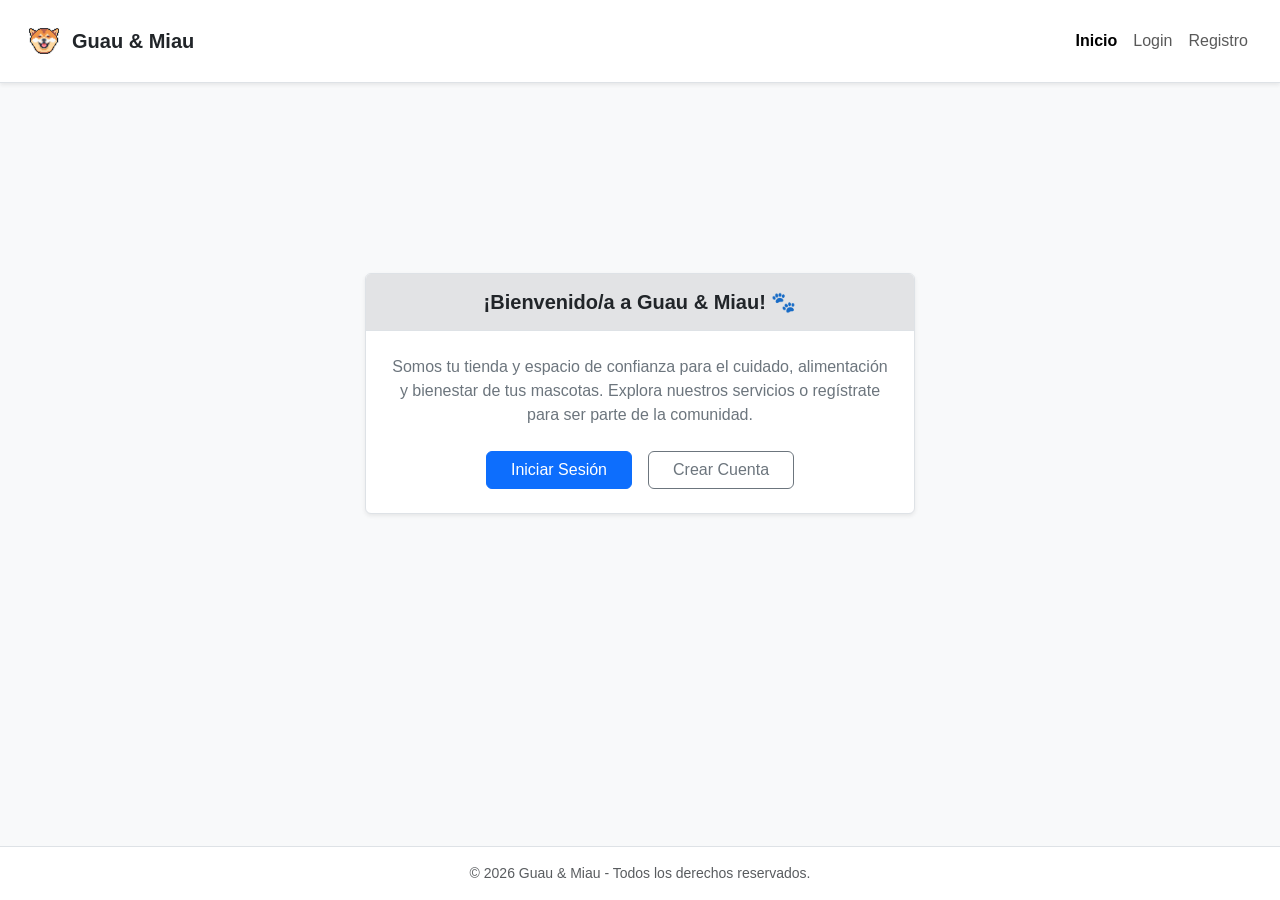
<file: index.html>
<!doctype html>
<html lang="es">
  <head>
    <meta charset="UTF-8" />
    <meta name="viewport" content="width=device-width, initial-scale=1.0" />
    <title>Inicio | Guau & Miau</title>
    <link rel="icon" type="image/png" href="assets/favicon.png" />
    <link
      href="https://cdn.jsdelivr.net/npm/bootstrap@5.3.3/dist/css/bootstrap.min.css"
      rel="stylesheet" />
    <link rel="stylesheet" href="assets/style.css" />
    <script src="https://cdn.jsdelivr.net/npm/bootstrap@5.3.3/dist/js/bootstrap.bundle.min.js"></script>
  </head>
  <body class="d-flex flex-column min-vh-100 bg-light">
    <header class="navbar-header bg-white border-bottom py-2 px-4 shadow-sm">
      <nav class="navbar navbar-expand-lg navbar-light">
        <div class="container-fluid px-0">
          <a class="navbar-brand d-flex align-items-center gap-2" href="index.html">
            <img src="assets/logo.png" alt="Logo" width="40" height="40" />
            <span class="fw-bold text-dark">Guau & Miau</span>
          </a>
          <button
            class="navbar-toggler"
            type="button"
            data-bs-toggle="collapse"
            data-bs-target="#navbarNav"
            aria-controls="navbarNav"
            aria-expanded="false"
            aria-label="Toggle navigation">
            <span class="navbar-toggler-icon"></span>
          </button>
          <div class="collapse navbar-collapse" id="navbarNav">
            <ul class="navbar-nav ms-auto">
              <li class="nav-item">
                <a class="nav-link active fw-semibold" href="index.html">Inicio</a>
              </li>
              <li class="nav-item">
                <a class="nav-link" href="login.html">Login</a>
              </li>
              <li class="nav-item">
                <a class="nav-link" href="registro.html">Registro</a>
              </li>
            </ul>
          </div>
        </div>
      </nav>
    </header>

    <main class="container my-auto py-5 d-flex justify-content-center align-items-center">
      <div class="card border shadow-sm w-100" style="max-width: 550px">
        <div class="card-header text-center bg-secondary-subtle border-bottom py-3">
          <h2 class="h5 mb-0 fw-bold text-dark">¡Bienvenido/a a Guau & Miau! 🐾</h2>
        </div>
        <div class="card-body p-4 text-center">
          <p class="text-secondary mb-4">
            Somos tu tienda y espacio de confianza para el cuidado, alimentación y bienestar de tus mascotas. Explora nuestros servicios o regístrate para ser parte de la comunidad.
          </p>
          <div class="d-flex justify-content-center gap-3">
            <a href="login.html" class="btn btn-primary px-4">Iniciar Sesión</a>
            <a href="registro.html" class="btn btn-outline-secondary px-4">Crear Cuenta</a>
          </div>
        </div>
      </div>
    </main>

    <footer class="bg-white border-top py-3 text-center text-muted small mt-auto">
      <div class="container">
        <p class="mb-0">© 2026 Guau & Miau - Todos los derechos reservados.</p>
      </div>
    </footer>
  </body>
</html>
</file>
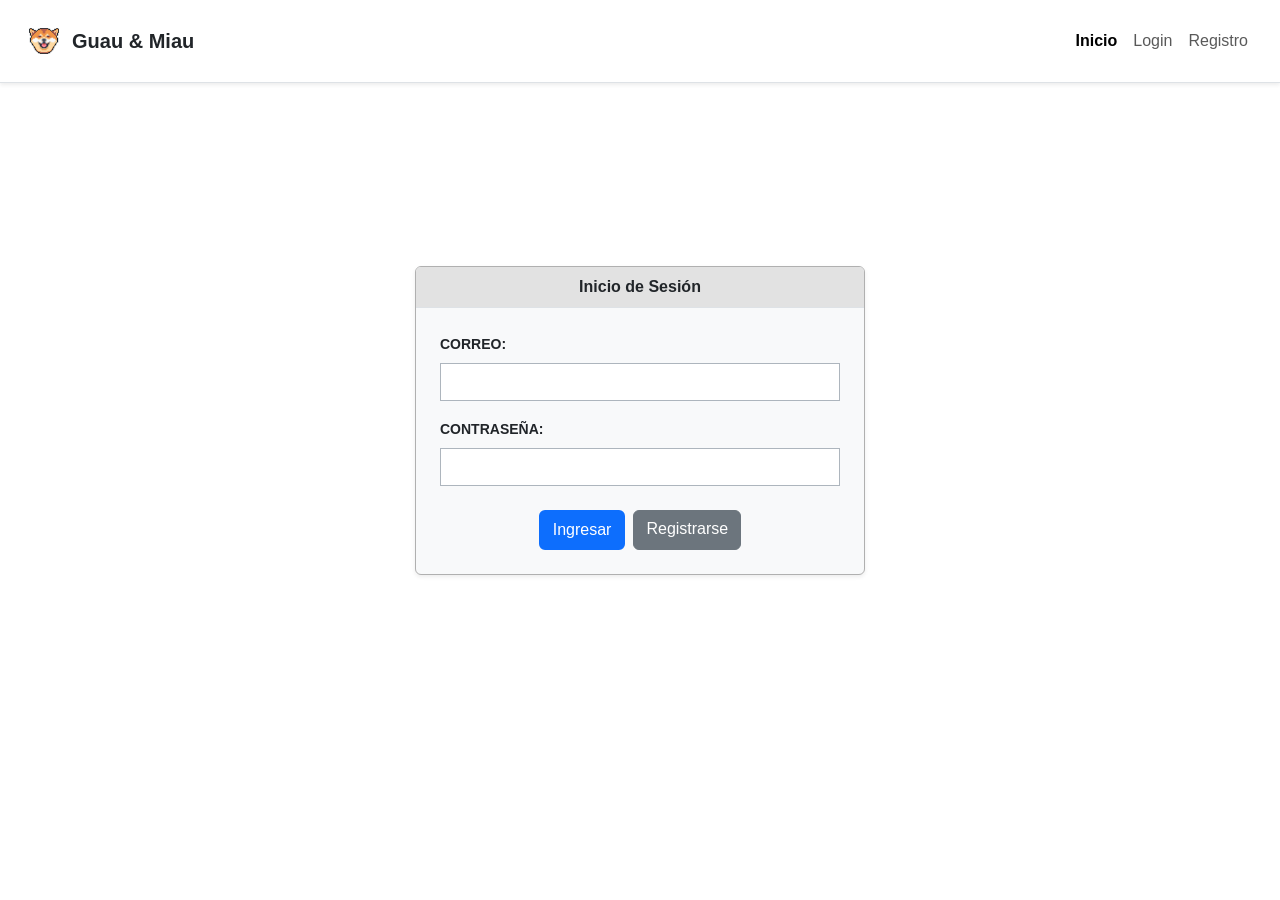
<file: login.html>
<!doctype html>
<html lang="es">
  <head>
    <meta charset="UTF-8" />
    <meta name="viewport" content="width=device-width, initial-scale=1.0" />
    <title>Iniciar Sesión | Guau & Miau</title>
    <link rel="icon" type="image/png" href="assets/favicon.png" />
    <link
      href="https://cdn.jsdelivr.net/npm/bootstrap@5.3.3/dist/css/bootstrap.min.css"
      rel="stylesheet" />
    <link rel="stylesheet" href="assets/style.css" />
    <script src="https://cdn.jsdelivr.net/npm/bootstrap@5.3.3/dist/js/bootstrap.bundle.min.js"></script>
    <script src="js/login.js" defer></script>
  </head>
  <body>
        <header class="navbar-header bg-white border-bottom py-2 px-4 shadow-sm">
      <nav class="navbar navbar-expand-lg navbar-light">
        <div class="container-fluid px-0">
          <a class="navbar-brand d-flex align-items-center gap-2" href="index.html">
            <img src="assets/logo.png" alt="Logo" width="40" height="40" />
            <span class="fw-bold text-dark">Guau & Miau</span>
          </a>
          <button
            class="navbar-toggler"
            type="button"
            data-bs-toggle="collapse"
            data-bs-target="#navbarNav"
            aria-controls="navbarNav"
            aria-expanded="false"
            aria-label="Toggle navigation">
            <span class="navbar-toggler-icon"></span>
          </button>
          <div class="collapse navbar-collapse" id="navbarNav">
            <ul class="navbar-nav ms-auto">
              <li class="nav-item">
                <a class="nav-link active fw-semibold" href="index.html">Inicio</a>
              </li>
              <li class="nav-item">
                <a class="nav-link" href="login.html">Login</a>
              </li>
              <li class="nav-item">
                <a class="nav-link" href="registro.html">Registro</a>
              </li>
            </ul>
          </div>
        </div>
      </nav>
    </header>

    <main class="d-flex justify-content-center align-items-center min-vh-75 py-5">
      <div class="card login-card border shadow-sm w-100" style="max-width: 450px">
        <div class="card-header text-center bg-secondary-subtle border-bottom py-2">
          <span class="fw-bold text-dark">Inicio de Sesión</span>
        </div>
        <div class="card-body p-4">
          <form id="form-login">
            <div class="mb-3">
              <label for="emailInput" class="form-label text-uppercase fw-semibold small"
                >CORREO:</label
              >
              <input
                type="email"
                class="form-control rounded-0 border-dark-subtle"
                id="emailInput"
                required />
            </div>

            <div class="mb-4">
              <label for="passwordInput" class="form-label text-uppercase fw-semibold small"
                >CONTRASEÑA:</label
              >
              <input
                type="password"
                class="form-control rounded-0 border-dark-subtle"
                id="passwordInput"
                required />
            </div>

            <div class="text-center mt-3 d-flex justify-content-center gap-2">
              <button id="boton-ingresar" type="submit" class="btn btn-primary">Ingresar</button>
              <a href="registro.html" class="btn btn-secondary">Registrarse</a>
            </div>
          </form>
        </div>
      </div>
    </main>
  </body>
</html>
</file>
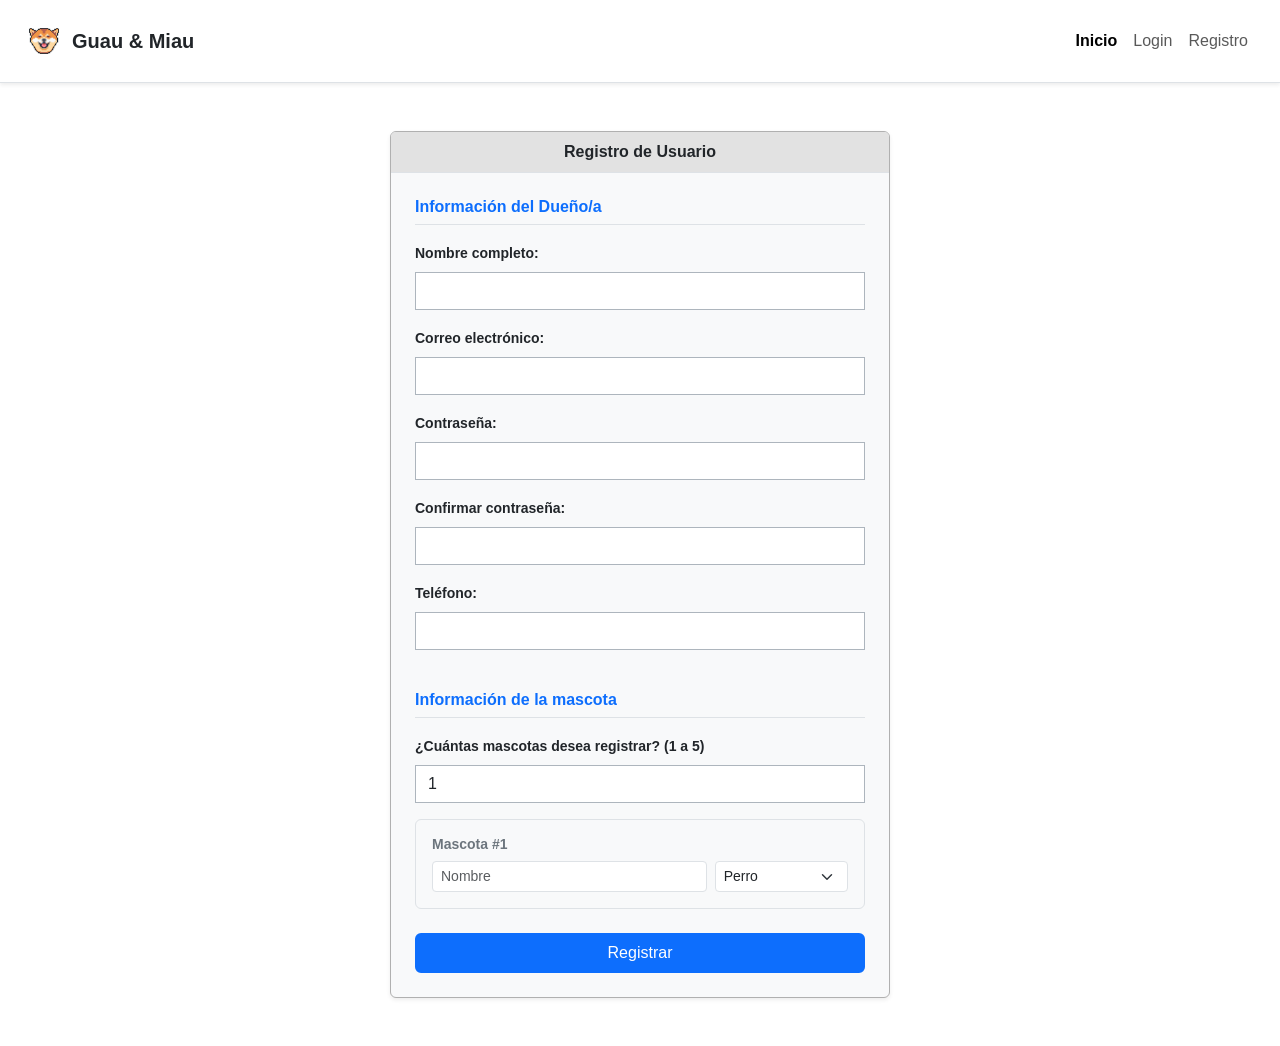
<file: registro.html>
<!doctype html>
<html lang="es">
  <head>
    <meta charset="UTF-8" />
    <meta name="viewport" content="width=device-width, initial-scale=1.0" />
    <title>Registro | Guau & Miau</title>
    <link rel="icon" type="image/png" href="assets/favicon.png" />
    <link
      href="https://cdn.jsdelivr.net/npm/bootstrap@5.3.3/dist/css/bootstrap.min.css"
      rel="stylesheet" />
    <link rel="stylesheet" href="assets/style.css" />
    <script src="https://cdn.jsdelivr.net/npm/bootstrap@5.3.3/dist/js/bootstrap.bundle.min.js"></script>
    <script src="js/registro.js" defer></script>
  </head>
  <body>
        <header class="navbar-header bg-white border-bottom py-2 px-4 shadow-sm">
      <nav class="navbar navbar-expand-lg navbar-light">
        <div class="container-fluid px-0">
          <a class="navbar-brand d-flex align-items-center gap-2" href="index.html">
            <img src="assets/logo.png" alt="Logo" width="40" height="40" />
            <span class="fw-bold text-dark">Guau & Miau</span>
          </a>
          <button
            class="navbar-toggler"
            type="button"
            data-bs-toggle="collapse"
            data-bs-target="#navbarNav"
            aria-controls="navbarNav"
            aria-expanded="false"
            aria-label="Toggle navigation">
            <span class="navbar-toggler-icon"></span>
          </button>
          <div class="collapse navbar-collapse" id="navbarNav">
            <ul class="navbar-nav ms-auto">
              <li class="nav-item">
                <a class="nav-link active fw-semibold" href="index.html">Inicio</a>
              </li>
              <li class="nav-item">
                <a class="nav-link" href="login.html">Login</a>
              </li>
              <li class="nav-item">
                <a class="nav-link" href="registro.html">Registro</a>
              </li>
            </ul>
          </div>
        </div>
      </nav>
    </header>

    <main class="d-flex justify-content-center align-items-center min-vh-75 py-5">
      <div class="card login-card border shadow-sm w-100" style="max-width: 500px">
        <div class="card-header text-center bg-secondary-subtle border-bottom py-2">
          <span class="fw-bold text-dark">Registro de Usuario</span>
        </div>
        <div class="card-body p-4">
          <form id="form-registro">
            <fieldset class="mb-4">
              <legend class="h6 text-primary fw-bold border-bottom pb-2 mb-3">
                Información del Dueño/a
              </legend>

              <div class="mb-3">
                <label for="nombreInput" class="form-label fw-semibold small"
                  >Nombre completo:</label
                >
                <input
                  type="text"
                  id="nombreInput"
                  class="form-control rounded-0 border-dark-subtle"
                  required />
              </div>

              <div class="mb-3">
                <label for="emailInput" class="form-label fw-semibold small"
                  >Correo electrónico:</label
                >
                <input
                  type="email"
                  id="emailInput"
                  class="form-control rounded-0 border-dark-subtle"
                  required />
              </div>

              <div class="mb-3">
                <label for="passwordInput" class="form-label fw-semibold small">Contraseña:</label>
                <input
                  type="password"
                  id="passwordInput"
                  class="form-control rounded-0 border-dark-subtle"
                  required />
              </div>

              <div class="mb-3">
                <label for="confirmPasswordInput" class="form-label fw-semibold small"
                  >Confirmar contraseña:</label
                >
                <input
                  type="password"
                  id="confirmPasswordInput"
                  class="form-control rounded-0 border-dark-subtle"
                  required />
              </div>

              <div class="mb-3">
                <label for="telefonoInput" class="form-label fw-semibold small">Teléfono:</label>
                <input
                  type="tel"
                  id="telefonoInput"
                  class="form-control rounded-0 border-dark-subtle"
                  required />
              </div>
            </fieldset>

            <fieldset class="mb-4">
              <legend class="h6 text-primary fw-bold border-bottom pb-2 mb-3">
                Información de la mascota
              </legend>

              <div class="mb-3">
                <label for="cantidad_mascotas" class="form-label fw-semibold small"
                  >¿Cuántas mascotas desea registrar? (1 a 5)</label
                >
                <input
                  type="number"
                  class="form-control rounded-0 border-dark-subtle"
                  id="cantidad_mascotas"
                  min="1"
                  max="5"
                  value="1" />
              </div>

              <div id="mascotas-container" class="d-flex flex-column gap-3"></div>
            </fieldset>

            <div class="text-center mt-4">
              <button type="submit" class="btn btn-primary w-100">Registrar</button>
            </div>
          </form>
        </div>
      </div>
    </main>
  </body>
</html>
</file>
<file: assets/style.css>
body {
    font-family: 'Segoe UI', Tahoma, Geneva, Verdana, sans-serif;
    color: #333333;
    background-color: #ffffff;
    margin: 0;
    padding: 0;
}

.min-vh-75 {
    min-height: 75vh;
}

.login-card {
    background-color: #f8f9fa;
    border-color: #b0b0b0 !important;
}

.login-card .card-header {
    background-color: #e2e2e2 !important;
}

.login-card input {
    background-color: #ffffff;
}

.login-card button {
    border-width: 2px;
}
</file>
